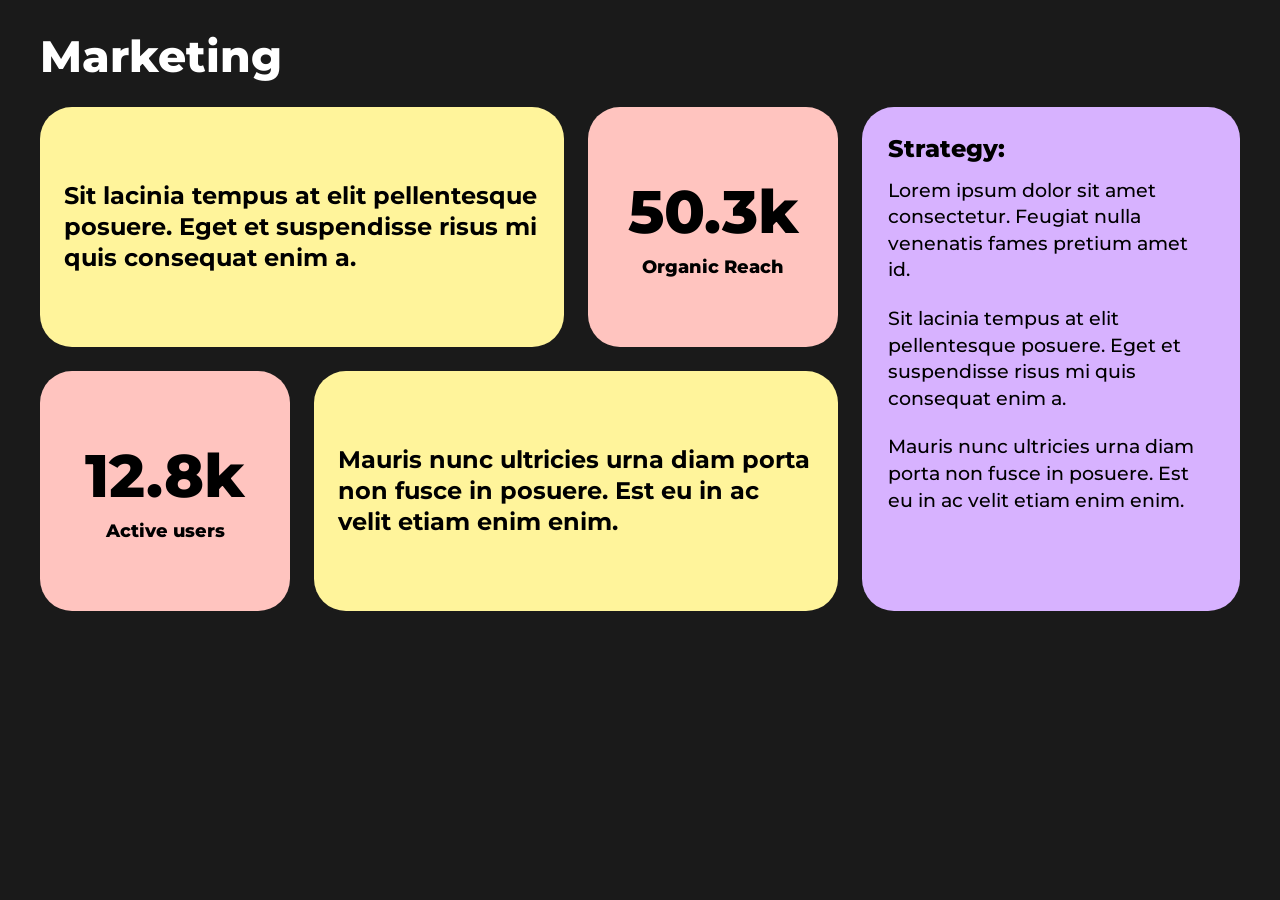
<file: index.html>
<!DOCTYPE html>
<html lang="az">
<head>
    <meta charset="UTF-8">
    <meta name="viewport" content="width=device-width, initial-scale=1.0">
    <title>Marketing Grid Task</title>
    <link href="https://fonts.googleapis.com/css2?family=Montserrat:wght@500;700;800&display=swap" rel="stylesheet">
    <link rel="stylesheet" href="style.css">
</head>
<body>

    <div class="marketing-container">
        <h1 class="section-title">Marketing</h1>
        
        <div class="marketing-grid">
            <div class="card yellow-card">
                <p>Sit lacinia tempus at elit pellentesque posuere. Eget et suspendisse risus mi quis consequat enim a.</p>
            </div>
            <div class="card pink-card metric-card">
                <h2>50.3k</h2>
                <p class="label">Organic Reach</p>
            </div>
            <div class="card purple-card">
                <h3>Strategy:</h3>
                <p>Lorem ipsum dolor sit amet consectetur. Feugiat nulla venenatis fames pretium amet id.</p>
                <p>Sit lacinia tempus at elit pellentesque posuere. Eget et suspendisse risus mi quis consequat enim a.</p>
                <p>Mauris nunc ultricies urna diam porta non fusce in posuere. Est eu in ac velit etiam enim enim.</p>
            </div>
            <div class="card pink-card metric-card">
                <h2>12.8k</h2>
                <p class="label">Active users</p>
            </div>
            <div class="card yellow-card">
                <p>Mauris nunc ultricies urna diam porta non fusce in posuere. Est eu in ac velit etiam enim enim.</p>
            </div>
        </div>
    </div>

</body>
</html>
</file>
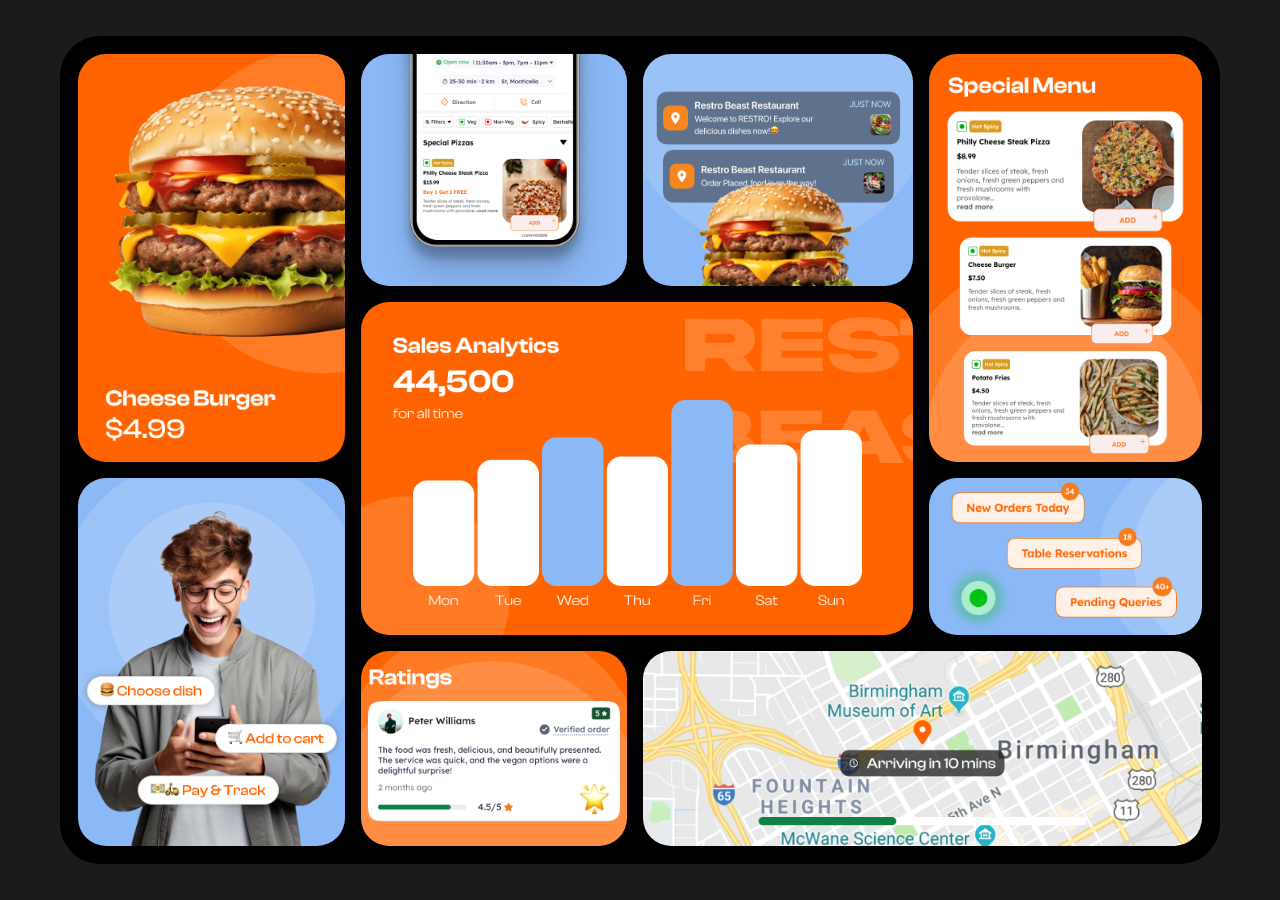
<file: index2.html>
<!DOCTYPE html>
<html lang="az">
<head>
  <meta charset="UTF-8">
  <meta name="viewport" content="width=device-width, initial-scale=1.0">
  <title>Restro Beast Bento Grid</title>
  <link rel="stylesheet" href="style2.css">
</head>
<body>

  <div class="frame">
    <div class="grid">
      <div class="card burger"><img src="images/Frame 1000007410.png" alt="Cheese Burger"></div>
      <div class="card phone"><img src="images/Frame 1000007412.png" alt="Mobile App Screen"></div>
      <div class="card notif"><img src="images/Frame 1000007413.png" alt="Notifications"></div>
      <div class="card menu"><img src="images/Frame 1000007414.png" alt="Special Menu"></div>
      <div class="card sales"><img src="images/Frame 1000007415.png" alt="Sales Analytics"></div>
      <div class="card man"><img src="images/Frame 1000007411.png" alt="User"></div>
      <div class="card orders"><img src="images/Frame 1000007416.png" alt="Orders"></div>
      <div class="card rating"><img src="images/Frame 1000007418.png" alt="Ratings"></div>
      <div class="card map"><img src="images/Frame 1000007417.png" alt="Map"></div>
    </div>
  </div>

</body>
</html>
</file>
<file: style.css>
* {
  margin: 0;
  padding: 0;
  box-sizing: border-box;
}

body {
  background-color: #1a1a1a;
  font-family: "Montserrat", sans-serif;
  padding: 30px 40px;
  min-height: 100vh;
}

.marketing-container {
  max-width: 1626px;
  margin: 0 auto;
}

.section-title {
  font-weight: 800;
  font-size: 56px;
  line-height: 120%;
  color: #ffffff;
  margin-bottom: 24px;
}

.marketing-grid {
  display: grid;
  grid-template-columns: 1fr 1fr 1fr 1.512fr;
  grid-auto-rows: 290px;
  gap: 30px;
}

.marketing-grid > :nth-child(1) {
  grid-column: 1 / 3;
  grid-row: 1;
}
.marketing-grid > :nth-child(2) {
  grid-column: 3;
  grid-row: 1;
}
.marketing-grid > :nth-child(3) {
  grid-column: 4;
  grid-row: 1 / 3;
}
.marketing-grid > :nth-child(4) {
  grid-column: 1;
  grid-row: 2;
}
.marketing-grid > :nth-child(5) {
  grid-column: 2 / 4;
  grid-row: 2;
}

.card {
  border-radius: 40px;
  padding: 30px;
  color: #000000;
}

.yellow-card {
  background-color: #fff49b;
  display: flex;
  align-items: center;
}

.yellow-card p {
  font-weight: 700;
  font-size: 30px;
  line-height: 130%;
}

.pink-card {
  background-color: #ffc4bf;
  display: flex;
  flex-direction: column;
  justify-content: center;
  align-items: center;
  text-align: center;
}

.metric-card h2 {
  font-weight: 800;
  font-size: 80px;
  line-height: 120%;
  margin-bottom: 8px;
}

.metric-card .label {
  font-weight: 800;
  font-size: 22px;
}

.purple-card {
  background-color: #d7b2ff;
  padding: 36px 32px;
}

.purple-card h3 {
  font-weight: 800;
  font-size: 30px;
  line-height: 120%;
  margin-bottom: 18px;
}

.purple-card p {
  font-weight: 500;
  font-size: 25px;
  line-height: 140%;
  margin-bottom: 30px;
}

.purple-card p:last-child {
  margin-bottom: 0;
}

@media (max-width: 1400px) {
  .section-title {
    font-size: 44px;
  }
  .marketing-grid {
    gap: 24px;
    grid-auto-rows: 240px;
  }
  .card {
    border-radius: 32px;
    padding: 24px;
  }
  .yellow-card p {
    font-size: 24px;
  }
  .metric-card h2 {
    font-size: 60px;
  }
  .metric-card .label {
    font-size: 18px;
  }
  .purple-card {
    padding: 28px 26px;
  }
  .purple-card h3 {
    font-size: 24px;
    margin-bottom: 14px;
  }
  .purple-card p {
    font-size: 19px;
    margin-bottom: 22px;
  }
}

@media (max-width: 900px) {
  .marketing-grid {
    grid-template-columns: 1fr 1fr;
    grid-auto-rows: auto;
  }
  .marketing-grid > :nth-child(n) {
    grid-column: auto;
    grid-row: auto;
  }
  .marketing-grid > :nth-child(1),
  .marketing-grid > :nth-child(3),
  .marketing-grid > :nth-child(5) {
    grid-column: 1 / -1;
  }
  .pink-card {
    min-height: 220px;
  }
}
</file>
<file: style2.css>
* {
  margin: 0;
  padding: 0;
  box-sizing: border-box;
}

body {
  background: #1b1b1b;
  min-height: 100vh;
  display: flex;
  justify-content: center;
  align-items: center;
  padding: 20px;
}

.frame {
  background: #000;
  border-radius: 40px;
  padding: 18px;
  width: 100%;
  max-width: 1160px;
}

.grid {
  display: grid;
  gap: 16px;
  grid-template-columns: 265fr 263fr 268fr 270fr;
  grid-template-rows: 232px 160px 157px 195px;
  grid-template-areas: 
    "burger phone notif menu" 
    "burger sales sales menu" 
    "man    sales sales orders" 
    "man    rating map  map";
}

.card {
  border-radius: 28px;
  overflow: hidden;
  background-color: #000;
}

.card img {
  width: 100%;
  height: 100%;
  object-fit: cover;
  display: block;
}

.burger { grid-area: burger; } 
.phone { grid-area: phone; } 
.notif { grid-area: notif; } 
.menu { grid-area: menu; } 
.sales { grid-area: sales; } 
.man { grid-area: man; } 
.orders { grid-area: orders; } 
.rating { grid-area: rating; } 
.map { grid-area: map; }

@media (max-width: 800px) {
  .grid {
    grid-template-columns: 1fr;
    grid-template-rows: none;
    grid-template-areas: 
      "burger" 
      "phone" 
      "notif" 
      "menu" 
      "sales" 
      "man" 
      "orders" 
      "rating" 
      "map";
  }
  
  .card img {
    height: auto;
  }
}
</file>
